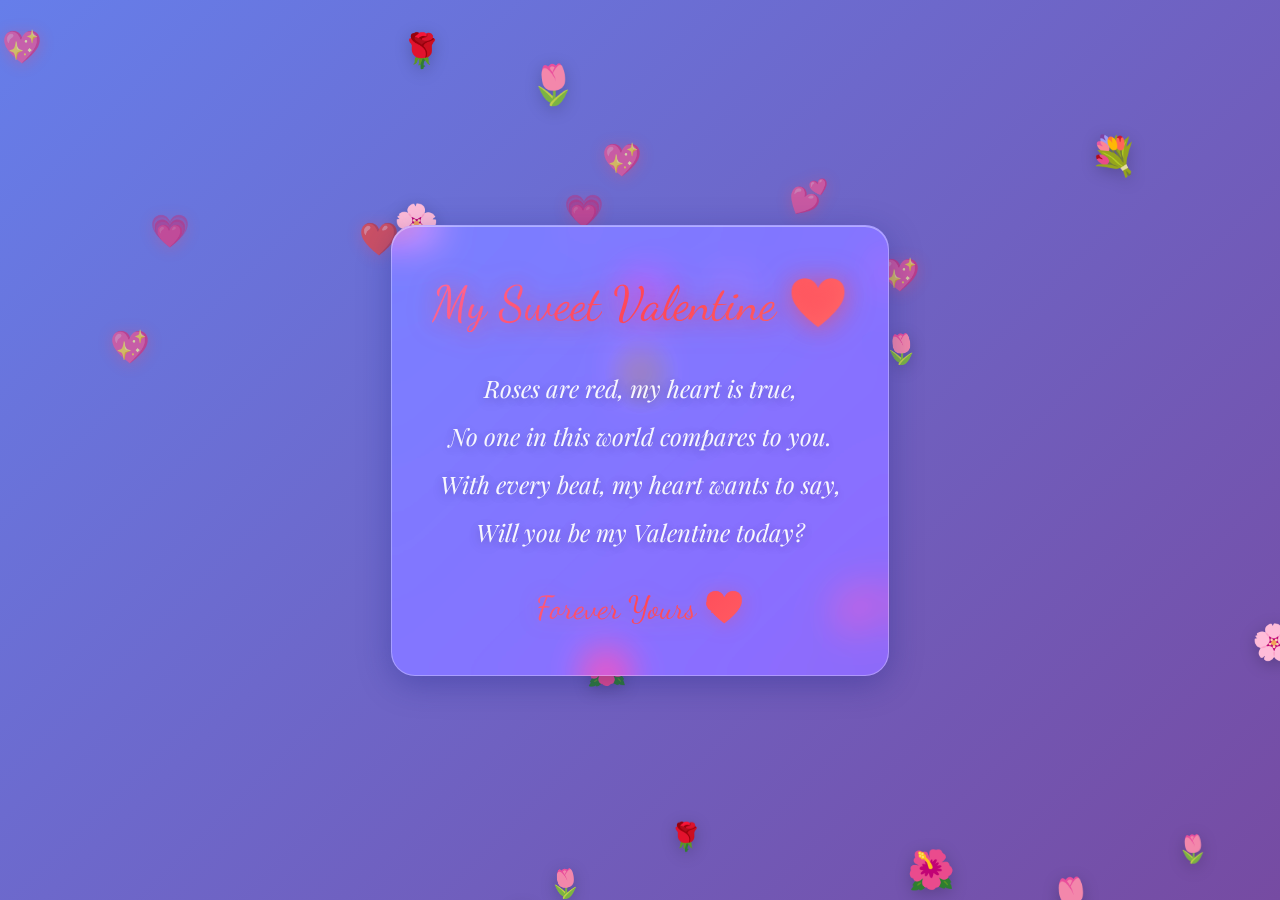
<file: poem.html>
<!DOCTYPE html>
<html lang="en">
<head>
    <meta charset="UTF-8">
    <meta name="viewport" content="width=device-width, initial-scale=1.0">
    <title>My Valentine's Poem</title>
    <link href="https://fonts.googleapis.com/css2?family=Dancing+Script:wght@700&family=Playfair+Display:ital@0;1&display=swap" rel="stylesheet">
    <script src="languages.js"></script>
    <script src="themes.js"></script>
    <style>
        body {
            margin: 0;
            min-height: 100vh;
            display: flex;
            justify-content: center;
            align-items: center;
            background: linear-gradient(135deg, #667eea 0%, #764ba2 25%, #f093fb 50%, #4facfe 75%, #00f2fe 100%);
            background-size: 400% 400%;
            animation: gradientShift 15s ease infinite, fadeIn 1.5s ease-out;
            font-family: 'Playfair Display', serif;
            overflow: hidden;
        }

        @keyframes gradientShift {
            0% { background-position: 0% 50%; }
            50% { background-position: 100% 50%; }
            100% { background-position: 0% 50%; }
        }

        .container {
            text-align: center;
            padding: 3rem 2.5rem;
            position: relative;
            z-index: 2;
            background: rgba(255, 255, 255, 0.15);
            backdrop-filter: blur(20px) saturate(180%);
            -webkit-backdrop-filter: blur(20px) saturate(180%);
            border-radius: 24px;
            border: 1px solid rgba(255, 255, 255, 0.3);
            box-shadow: 0 8px 32px 0 rgba(31, 38, 135, 0.37),
                        inset 0 1px 0 0 rgba(255, 255, 255, 0.4);
            max-width: 600px;
            margin: 20px;
            animation: fadeIn 1.5s ease-out;
            transition: transform 0.3s ease, box-shadow 0.3s ease;
        }

        .container:hover {
            transform: translateY(-5px);
            box-shadow: 0 12px 40px 0 rgba(31, 38, 135, 0.5),
                        inset 0 1px 0 0 rgba(255, 255, 255, 0.5);
        }

        .poem {
            font-style: italic;
            line-height: 2;
            font-size: 1.5rem;
            margin: 2rem 0;
            color: rgba(255, 255, 255, 0.95);
            text-shadow: 0 2px 10px rgba(0, 0, 0, 0.2),
                         0 4px 20px rgba(0, 0, 0, 0.1);
        }

        .signature {
            font-family: 'Dancing Script', cursive;
            font-size: 2rem;
            background: linear-gradient(135deg, #ff6b9d 0%, #ff4757 50%, #ff6b6b 100%);
            -webkit-background-clip: text;
            -webkit-text-fill-color: transparent;
            background-clip: text;
            margin-top: 2rem;
            filter: drop-shadow(0 2px 10px rgba(255, 71, 87, 0.3));
        }

        .flower {
            position: absolute;
            pointer-events: none;
            animation: float 6s infinite ease-in-out;
            filter: drop-shadow(0 4px 8px rgba(0, 0, 0, 0.2));
        }

        @keyframes float {
            0%, 100% { transform: translateY(0) rotate(0deg); }
            50% { transform: translateY(-20px) rotate(5deg); }
        }

        @keyframes fadeIn {
            from { opacity: 0; transform: translateY(20px); }
            to { opacity: 1; transform: translateY(0); }
        }

        .flower-container {
            position: fixed;
            width: 100%;
            height: 100%;
            pointer-events: none;
            z-index: 1;
        }

        .love-message {
            font-family: 'Dancing Script', cursive;
            background: linear-gradient(135deg, #ff6b9d 0%, #ff4757 50%, #ff6b6b 100%);
            -webkit-background-clip: text;
            -webkit-text-fill-color: transparent;
            background-clip: text;
            font-size: 3rem;
            margin-bottom: 2rem;
            filter: drop-shadow(0 2px 15px rgba(255, 71, 87, 0.4));
            text-shadow: 0 2px 20px rgba(255, 71, 87, 0.3);
        }

        .hearts {
            position: absolute;
            font-size: 2rem;
            animation: floatHeart 4s infinite ease-in-out;
            opacity: 0.7;
            z-index: 1;
            filter: drop-shadow(0 2px 8px rgba(255, 71, 87, 0.4));
        }

        @keyframes floatHeart {
            0% { transform: translateY(0) translateX(0); }
            50% { transform: translateY(-30px) translateX(10px); }
            100% { transform: translateY(0) translateX(0); }
        }
    </style>
</head>
<body>
    <div class="flower-container"></div>
    <div class="container" id="poemContainer">
        <div class="love-message" id="loveMessage">My Sweet Valentine ❤️</div>
        <div class="poem" id="poemText">
            Roses are red, my heart is true,<br>
            No one in this world compares to you.<br>
            With every beat, my heart wants to say,<br>
            Will you be my Valentine today?<br>
        </div>
        <div class="signature" id="signature">Forever Yours 💝</div>
    </div>
    <script>
        // Create floating flowers and hearts
        function createFlowers() {
            const flowerContainer = document.querySelector('.flower-container');
            const flowers = ['🌹', '🌸', '🌺', '🌷', '💐'];
            const hearts = ['❤️', '💖', '💕', '💗'];
            
            // Create flowers
            for(let i = 0; i < 15; i++) {
                const flower = document.createElement('div');
                flower.className = 'flower';
                flower.textContent = flowers[Math.floor(Math.random() * flowers.length)];
                flower.style.fontSize = Math.random() * 20 + 20 + 'px';
                flower.style.left = Math.random() * 100 + 'vw';
                flower.style.top = Math.random() * 100 + 'vh';
                flower.style.animationDelay = Math.random() * 5 + 's';
                flowerContainer.appendChild(flower);
            }
            
            // Create hearts
            for(let i = 0; i < 10; i++) {
                const heart = document.createElement('div');
                heart.className = 'hearts';
                heart.textContent = hearts[Math.floor(Math.random() * hearts.length)];
                heart.style.left = Math.random() * 100 + 'vw';
                heart.style.top = Math.random() * 100 + 'vh';
                heart.style.animationDelay = Math.random() * 4 + 's';
                flowerContainer.appendChild(heart);
            }
        }

        // Initialize flowers when page loads
        window.addEventListener('load', createFlowers);

        // Apply saved theme
        const savedTheme = localStorage.getItem('theme') || 'default';
        if (themes[savedTheme]) {
            document.body.style.background = themes[savedTheme].gradient;
            document.body.style.backgroundSize = '400% 400%';
        }

        // Apply saved language
        const savedLang = localStorage.getItem('language') || 'en';
        const poems = {
            en: {
                title: "My Sweet Valentine ❤️",
                text: "Roses are red, my heart is true,<br>No one in this world compares to you.<br>With every beat, my heart wants to say,<br>Will you be my Valentine today?<br>",
                signature: "Forever Yours 💝"
            },
            es: {
                title: "Mi Dulce Valentín ❤️",
                text: "Las rosas son rojas, mi corazón es verdadero,<br>Nadie en este mundo se compara a ti.<br>Con cada latido, mi corazón quiere decir,<br>¿Quieres ser mi San Valentín hoy?<br>",
                signature: "Siempre Tuyo 💝"
            },
            fr: {
                title: "Mon Doux Valentin ❤️",
                text: "Les roses sont rouges, mon cœur est vrai,<br>Personne au monde ne te compare.<br>Avec chaque battement, mon cœur veut dire,<br>Veux-tu être mon Valentin aujourd'hui?<br>",
                signature: "Pour Toujours 💝"
            },
            de: {
                title: "Mein Süßer Valentin ❤️",
                text: "Rosen sind rot, mein Herz ist wahr,<br>Niemand auf dieser Welt kann sich mit dir vergleichen.<br>Mit jedem Schlag möchte mein Herz sagen,<br>Willst du heute mein Valentin sein?<br>",
                signature: "Für Immer Dein 💝"
            },
            it: {
                title: "Mio Dolce Valentino ❤️",
                text: "Le rose sono rosse, il mio cuore è vero,<br>Nessuno al mondo ti può paragonare.<br>Con ogni battito, il mio cuore vuole dire,<br>Vuoi essere il mio San Valentino oggi?<br>",
                signature: "Per Sempre Tua 💝"
            },
            pt: {
                title: "Meu Doce Valentim ❤️",
                text: "Rosas são vermelhas, meu coração é verdadeiro,<br>Ninguém neste mundo se compara a você.<br>Com cada batida, meu coração quer dizer,<br>Quer ser meu Valentim hoje?<br>",
                signature: "Para Sempre Seu 💝"
            },
            ja: {
                title: "私の甘いバレンタイン ❤️",
                text: "バラは赤い、私の心は真実、<br>この世界で誰もあなたと比べられません。<br>鼓動のたびに、私の心は言いたい、<br>今日、私のバレンタインになってくれますか？<br>",
                signature: "永遠にあなたのもの 💝"
            },
            zh: {
                title: "我亲爱的情人 ❤️",
                text: "玫瑰是红色的，我的心是真诚的，<br>这个世界上没有人能与你相比。<br>每一次心跳，我的心都想说，<br>今天你愿意做我的情人吗？<br>",
                signature: "永远属于你 💝"
            }
        };

        if (poems[savedLang]) {
            document.getElementById('loveMessage').textContent = poems[savedLang].title;
            document.getElementById('poemText').innerHTML = poems[savedLang].text;
            document.getElementById('signature').textContent = poems[savedLang].signature;
        }
    </script>
</body>
</html>
</file>
